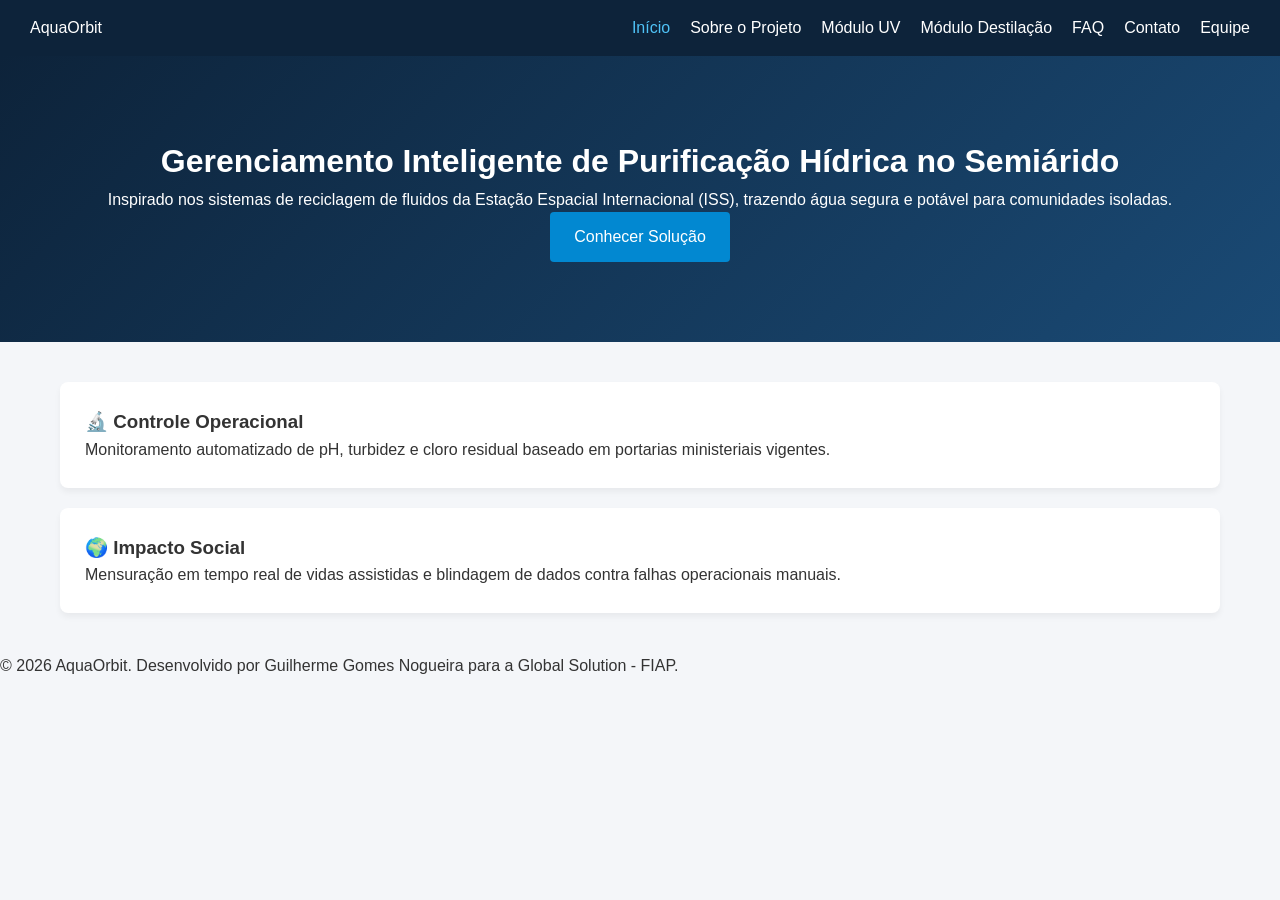
<file: front_end-gs/index.html>
<!DOCTYPE html>
<html lang="pt-BR">
<head>
    <meta charset="UTF-8">
    <meta name="viewport" content="width=device-width, initial-scale=1.0">
    <title>AquaOrbit - Gerenciamento Inteligente de Purificação Hídrica</title>
    <link rel="stylesheet" href="css/layout.css">
    <link rel="stylesheet" href="css/componentes.css">
</head>
<body>
    <header class="navbar">
        <div class="logo">AquaOrbit</div>
        <button class="menu-toggle" id="menuToggle" aria-label="Abrir Menu">☰</button>
        <nav class="nav-links" id="navLinks">
            <a href="index.html" class="active">Início</a>
            <a href="sobre.html">Sobre o Projeto</a>
            <a href="modulo-uv.html">Módulo UV</a>
            <a href="modulo-destilacao.html">Módulo Destilação</a>
            <a href="faq.html">FAQ</a>
            <a href="contato.html">Contato</a>
            <a href="integrantes.html">Equipe</a>
        </nav>
    </header>

    <main class="hero-section">
        <h1>Gerenciamento Inteligente de Purificação Hídrica no Semiárido</h1>
        <p>Inspirado nos sistemas de reciclagem de fluidos da Estação Espacial Internacional (ISS), trazendo água segura e potável para comunidades isoladas.</p>
        <div class="cta-container">
            <a href="sobre.html" class="btn-primary">Conhecer Solução</a>
        </div>
    </main>

    <section class="features-grid">
        <div class="feature-card">
            <h3>🔬 Controle Operacional</h3>
            <p>Monitoramento automatizado de pH, turbidez e cloro residual baseado em portarias ministeriais vigentes.</p>
        </div>
        <div class="feature-card">
            <h3>🌍 Impacto Social</h3>
            <p>Mensuração em tempo real de vidas assistidas e blindagem de dados contra falhas operacionais manuais.</p>
        </div>
    </section>

    <footer>
        <p>&copy; 2026 AquaOrbit. Desenvolvido por Guilherme Gomes Nogueira para a Global Solution - FIAP.</p>
    </footer>
    <script src="js/main.js"></script>
</body>
</html>
</file>
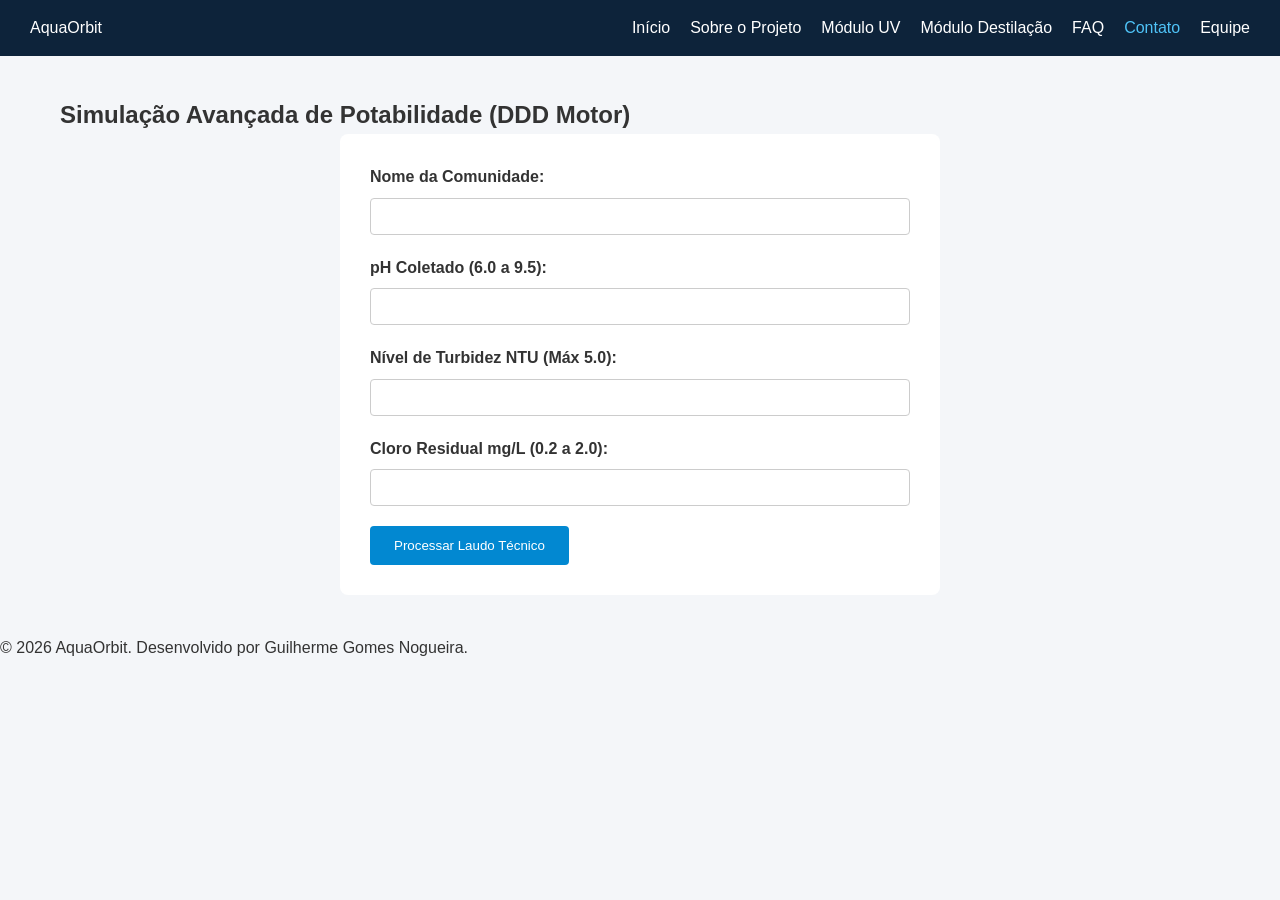
<file: front_end-gs/contato.html>
<!DOCTYPE html>
<html lang="pt-BR">
<head>
    <meta charset="UTF-8">
    <meta name="viewport" content="width=device-width, initial-scale=1.0">
    <title>AquaOrbit - Central de Testes & Contato</title>
    <link rel="stylesheet" href="css/layout.css">
    <link rel="stylesheet" href="css/componentes.css">
</head>
<body>
    <header class="navbar">
        <div class="logo">AquaOrbit</div>
        <button class="menu-toggle" id="menuToggle">☰</button>
        <nav class="nav-links" id="navLinks">
            <a href="index.html">Início</a>
            <a href="sobre.html">Sobre o Projeto</a>
            <a href="modulo-uv.html">Módulo UV</a>
            <a href="modulo-destilacao.html">Módulo Destilação</a>
            <a href="faq.html">FAQ</a>
            <a href="contato.html" class="active">Contato</a>
            <a href="integrantes.html">Equipe</a>
        </nav>
    </header>

    <main class="container">
        <h2>Simulação Avançada de Potabilidade (DDD Motor)</h2>
        <form id="contactForm" class="styled-form">
            <div class="form-group">
                <label for="commName">Nome da Comunidade:</label>
                <input type="text" id="commName" required>
            </div>
            <div class="form-group">
                <label for="phValue">pH Coletado (6.0 a 9.5):</label>
                <input type="number" step="0.1" id="phValue" required>
            </div>
            <div class="form-group">
                <label for="turbidezValue">Nível de Turbidez NTU (Máx 5.0):</label>
                <input type="number" step="0.1" id="turbidezValue" required>
            </div>
            <div class="form-group">
                <label for="cloroValue">Cloro Residual mg/L (0.2 a 2.0):</label>
                <input type="number" step="0.1" id="cloroValue" required>
            </div>
            <button type="submit" class="btn-primary">Processar Laudo Técnico</button>
        </form>
        <div id="formFeedback" class="feedback-box hidden"></div>
    </main>

    <footer>
        <p>&copy; 2026 AquaOrbit. Desenvolvido por Guilherme Gomes Nogueira.</p>
    </footer>
    <script src="js/main.js"></script>
</body>
</html>
</file>
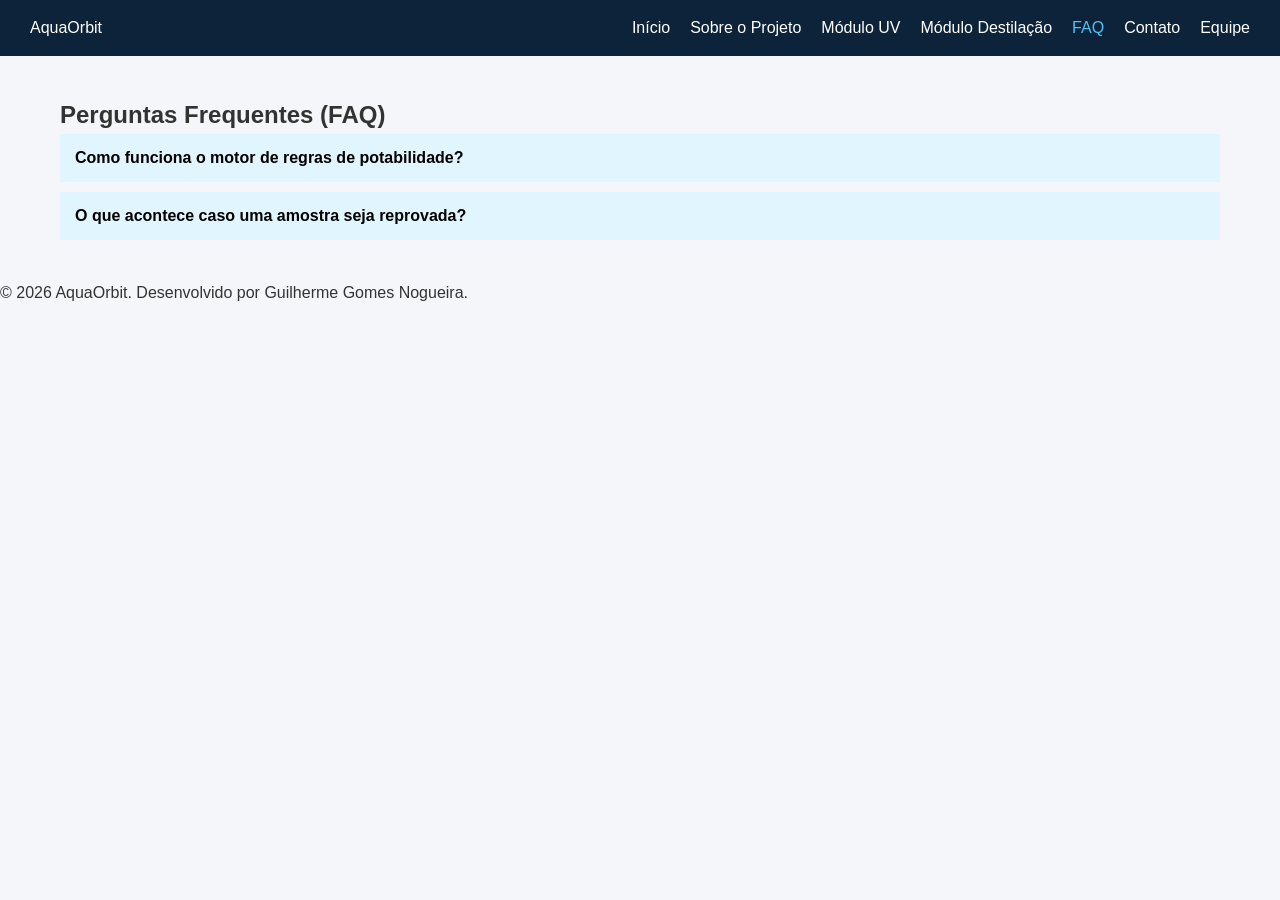
<file: front_end-gs/faq.html>
<!DOCTYPE html>
<html lang="pt-BR">
<head>
    <meta charset="UTF-8">
    <meta name="viewport" content="width=device-width, initial-scale=1.0">
    <title>AquaOrbit - FAQ</title>
    <link rel="stylesheet" href="css/layout.css">
    <link rel="stylesheet" href="css/componentes.css">
</head>
<body>
    <header class="navbar">
        <div class="logo">AquaOrbit</div>
        <button class="menu-toggle" id="menuToggle">☰</button>
        <nav class="nav-links" id="navLinks">
            <a href="index.html">Início</a>
            <a href="sobre.html">Sobre o Projeto</a>
            <a href="modulo-uv.html">Módulo UV</a>
            <a href="modulo-destilacao.html">Módulo Destilação</a>
            <a href="faq.html" class="active">FAQ</a>
            <a href="contato.html">Contato</a>
            <a href="integrantes.html">Equipe</a>
        </nav>
    </header>

    <main class="container">
        <h2>Perguntas Frequentes (FAQ)</h2>
        <div class="accordion">
            <div class="accordion-item">
                <button class="accordion-header">Como funciona o motor de regras de potabilidade?</button>
                <div class="accordion-body">
                    <p>O sistema processa variáveis analíticas decimais de pH (meta entre 6.0 e 9.5), turbidez (máximo 5.0 NTU) e cloro residual (entre 0.2 e 2.0 mg/L) para determinar a aprovação da amostra.</p>
                </div>
            </div>
            <div class="accordion-item">
                <button class="accordion-header">O que acontece caso uma amostra seja reprovada?</button>
                <div class="accordion-body">
                    <p>O método de auditoria dispara reativamente um alerta priorizado, exibindo o código de identificação do hardware para interrupção operacional imediata e triagem em campo.</p>
                </div>
            </div>
        </div>
    </main>

    <footer>
        <p>&copy; 2026 AquaOrbit. Desenvolvido por Guilherme Gomes Nogueira.</p>
    </footer>
    <script src="js/main.js"></script>
</body>
</html>
</file>
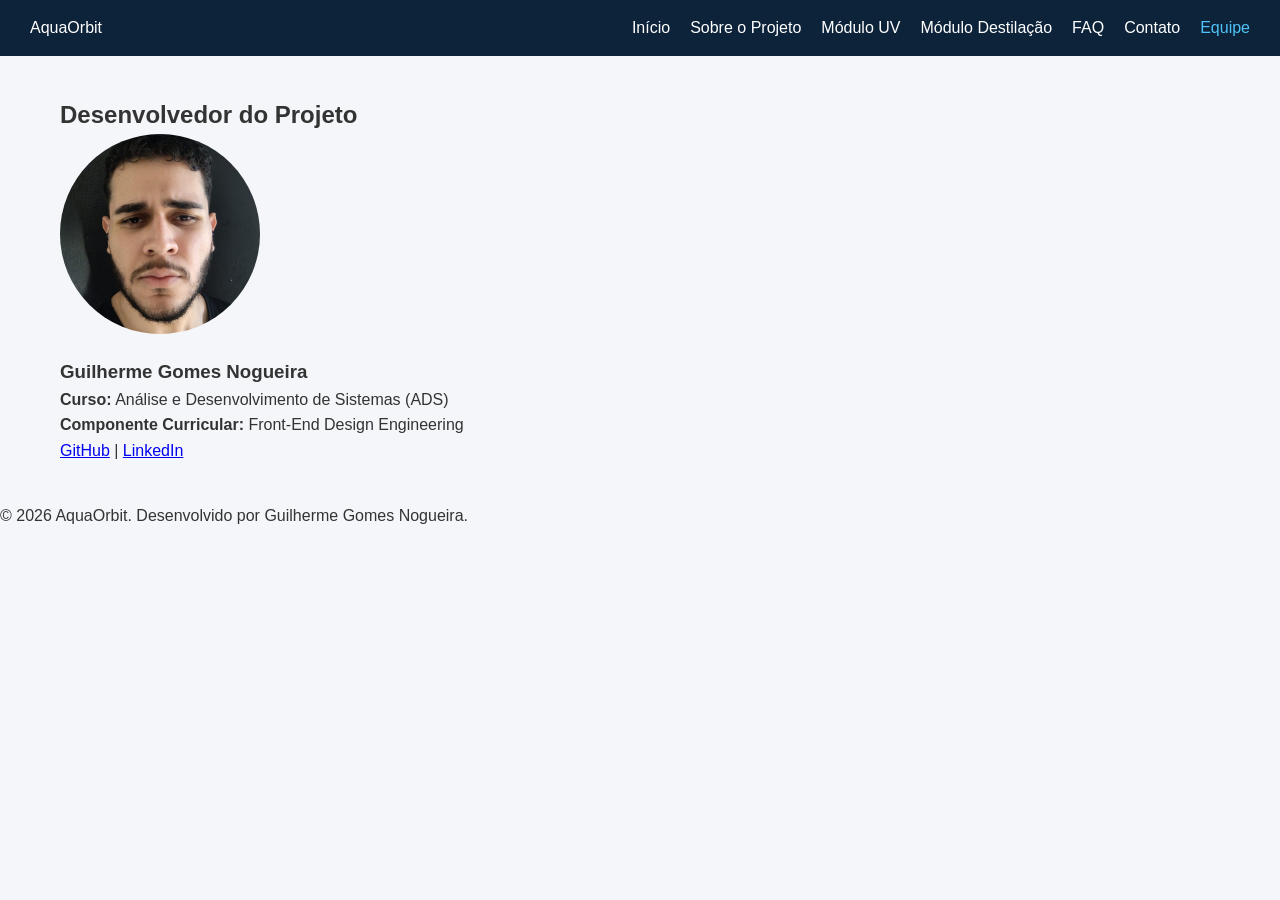
<file: front_end-gs/integrantes.html>
<!DOCTYPE html>
<html lang="pt-BR">
<head>
    <meta charset="UTF-8">
    <meta name="viewport" content="width=device-width, initial-scale=1.0">
    <title>AquaOrbit - Integrantes</title>
    <link rel="stylesheet" href="css/layout.css">
    <link rel="stylesheet" href="css/componentes.css">
</head>
<body>
    <header class="navbar">
        <div class="logo">AquaOrbit</div>
        <button class="menu-toggle" id="menuToggle">☰</button>
        <nav class="nav-links" id="navLinks">
            <a href="index.html">Início</a>
            <a href="sobre.html">Sobre o Projeto</a>
            <a href="modulo-uv.html">Módulo UV</a>
            <a href="modulo-destilacao.html">Módulo Destilação</a>
            <a href="faq.html">FAQ</a>
            <a href="contato.html">Contato</a>
            <a href="integrantes.html" class="active">Equipe</a>
        </nav>
    </header>

    <main class="container">
        <section class="team-section">
            <h2>Desenvolvedor do Projeto</h2>
            <div class="profile-card">
                <img src="assets/Guilherme.jpeg" alt="Foto de Guilherme Gomes Nogueira" class="profile-img">
                <h3>Guilherme Gomes Nogueira</h3>
                <p><strong>Curso:</strong> Análise e Desenvolvimento de Sistemas (ADS)</p>
                <p><strong>Componente Curricular:</strong> Front-End Design Engineering</p>
                <div class="social-links">
                    <a href="https://github.com/GUIGN-eng" target="_blank" class="btn-secondary">GitHub</a> |
                    <a href="https://www.linkedin.com/in/guilherme-gomes-731210388" target="_blank" class="btn-secondary">LinkedIn</a>
                </div>
            </div>
        </section>
    </main>

    <footer>
        <p>&copy; 2026 AquaOrbit. Desenvolvido por Guilherme Gomes Nogueira.</p>
    </footer>
    <script src="js/main.js"></script>
</body>
</html>
</file>
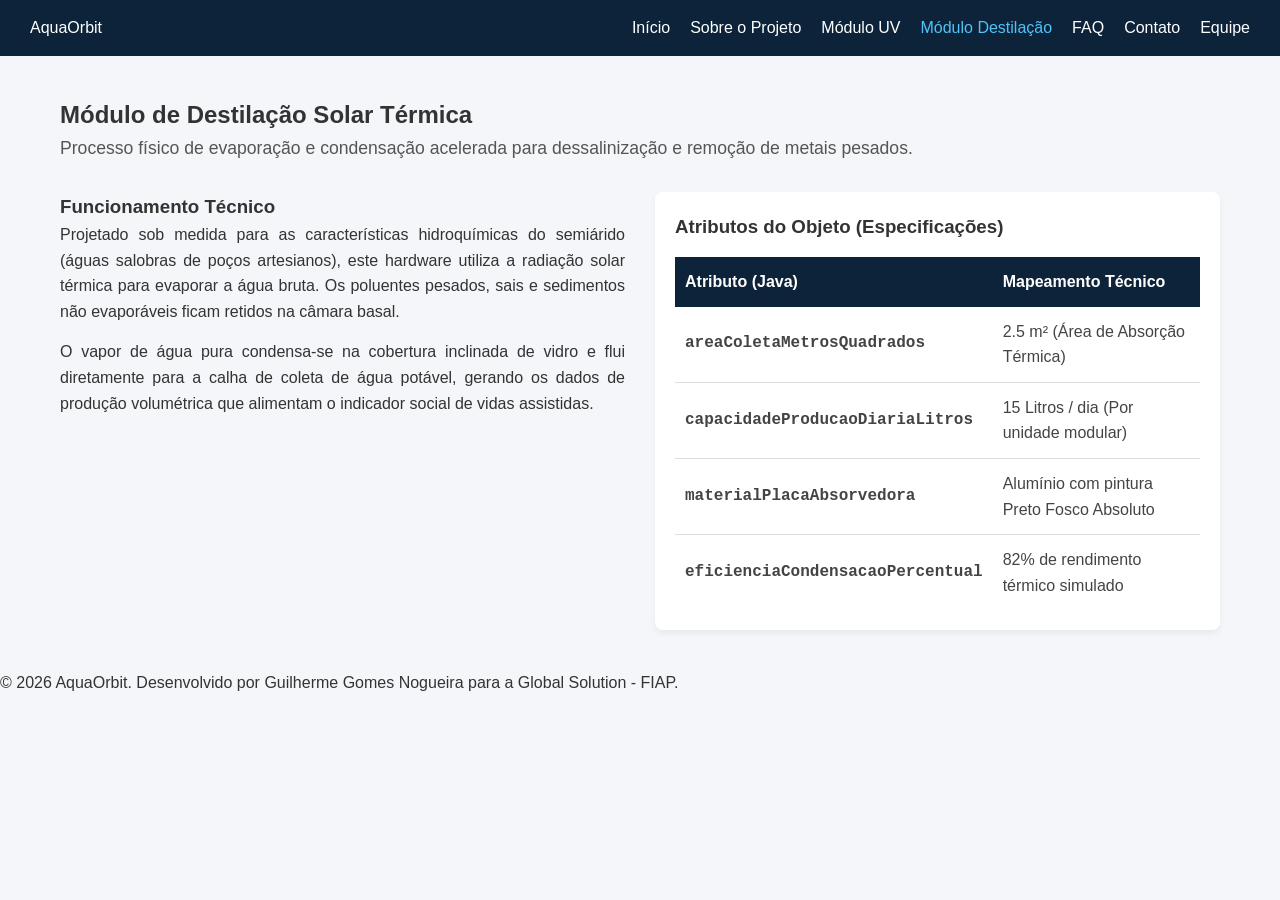
<file: front_end-gs/modulo-destilacao.html>
<!DOCTYPE html>
<html lang="pt-BR">
<head>
    <meta charset="UTF-8">
    <meta name="viewport" content="width=device-width, initial-scale=1.0">
    <title>AquaOrbit - Módulo de Destilação Solar</title>
    <link rel="stylesheet" href="css/layout.css">
    <link rel="stylesheet" href="css/componentes.css">
</head>
<body>
    <header class="navbar">
        <div class="logo">AquaOrbit</div>
        <button class="menu-toggle" id="menuToggle" aria-label="Abrir Menu">☰</button>
        <nav class="nav-links" id="navLinks">
            <a href="index.html">Início</a>
            <a href="sobre.html">Sobre o Projeto</a>
            <a href="modulo-uv.html">Módulo UV</a>
            <a href="modulo-destilacao.html" class="active">Módulo Destilação</a>
            <a href="faq.html">FAQ</a>
            <a href="contato.html">Contato</a>
            <a href="integrantes.html">Equipe</a>
        </nav>
    </header>

    <main class="container">
        <section class="tech-detail">
            <h2>Módulo de Destilação Solar Térmica</h2>
            <p class="subtitle">Processo físico de evaporação e condensação acelerada para dessalinização e remoção de metais pesados.</p>
            
            <div class="grid-two-columns">
                <div class="text-block">
                    <h3>Funcionamento Técnico</h3>
                    <p>Projetado sob medida para as características hidroquímicas do semiárido (águas salobras de poços artesianos), este hardware utiliza a radiação solar térmica para evaporar a água bruta. Os poluentes pesados, sais e sedimentos não evaporáveis ficam retidos na câmara basal.</p>
                    <p>O vapor de água pura condensa-se na cobertura inclinada de vidro e flui diretamente para a calha de coleta de água potável, gerando os dados de produção volumétrica que alimentam o indicador social de vidas assistidas.</p>
                </div>
                
                <div class="specs-table-container">
                    <h3>Atributos do Objeto (Especificações)</h3>
                    <table class="tech-table">
                        <thead>
                            <tr>
                                <th>Atributo (Java)</th>
                                <th>Mapeamento Técnico</th>
                            </tr>
                        </thead>
                        <tbody>
                            <tr>
                                <td class="code-cell">areaColetaMetrosQuadrados</td>
                                <td>2.5 m² (Área de Absorção Térmica)</td>
                            </tr>
                            <tr>
                                <td class="code-cell">capacidadeProducaoDiariaLitros</td>
                                <td>15 Litros / dia (Por unidade modular)</td>
                            </tr>
                            <tr>
                                <td class="code-cell">materialPlacaAbsorvedora</td>
                                <td>Alumínio com pintura Preto Fosco Absoluto</td>
                            </tr>
                            <tr>
                                <td class="code-cell">eficienciaCondensacaoPercentual</td>
                                <td>82% de rendimento térmico simulado</td>
                            </tr>
                        </tbody>
                    </table>
                </div>
            </div>
        </section>
    </main>

    <footer>
        <p>&copy; 2026 AquaOrbit. Desenvolvido por Guilherme Gomes Nogueira para a Global Solution - FIAP.</p>
    </footer>
    <script src="js/main.js"></script>
</body>
</html>
</file>
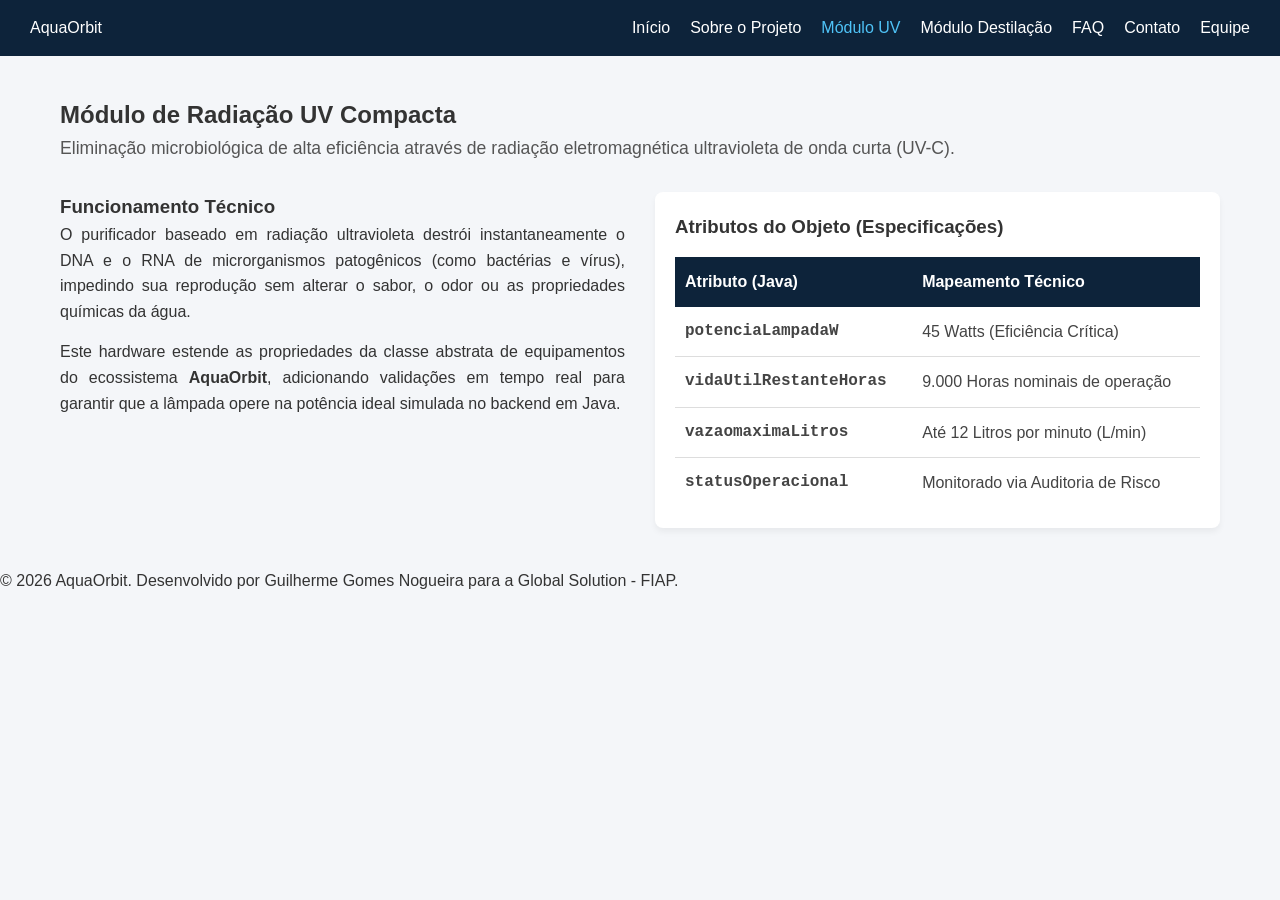
<file: front_end-gs/modulo-uv.html>
<!DOCTYPE html>
<html lang="pt-BR">
<head>
    <meta charset="UTF-8">
    <meta name="viewport" content="width=device-width, initial-scale=1.0">
    <title>AquaOrbit - Módulo de Radiação UV</title>
    <link rel="stylesheet" href="css/layout.css">
    <link rel="stylesheet" href="css/componentes.css">
</head>
<body>
    <header class="navbar">
        <div class="logo">AquaOrbit</div>
        <button class="menu-toggle" id="menuToggle" aria-label="Abrir Menu">☰</button>
        <nav class="nav-links" id="navLinks">
            <a href="index.html">Início</a>
            <a href="sobre.html">Sobre o Projeto</a>
            <a href="modulo-uv.html" class="active">Módulo UV</a>
            <a href="modulo-destilacao.html">Módulo Destilação</a>
            <a href="faq.html">FAQ</a>
            <a href="contato.html">Contato</a>
            <a href="integrantes.html">Equipe</a>
        </nav>
    </header>

    <main class="container">
        <section class="tech-detail">
            <h2>Módulo de Radiação UV Compacta</h2>
            <p class="subtitle">Eliminação microbiológica de alta eficiência através de radiação eletromagnética ultravioleta de onda curta (UV-C).</p>
            
            <div class="grid-two-columns">
                <div class="text-block">
                    <h3>Funcionamento Técnico</h3>
                    <p>O purificador baseado em radiação ultravioleta destrói instantaneamente o DNA e o RNA de microrganismos patogênicos (como bactérias e vírus), impedindo sua reprodução sem alterar o sabor, o odor ou as propriedades químicas da água.</p>
                    <p>Este hardware estende as propriedades da classe abstrata de equipamentos do ecossistema <strong>AquaOrbit</strong>, adicionando validações em tempo real para garantir que a lâmpada opere na potência ideal simulada no backend em Java.</p>
                </div>
                
                <div class="specs-table-container">
                    <h3>Atributos do Objeto (Especificações)</h3>
                    <table class="tech-table">
                        <thead>
                            <tr>
                                <th>Atributo (Java)</th>
                                <th>Mapeamento Técnico</th>
                            </tr>
                        </thead>
                        <tbody>
                            <tr>
                                <td class="code-cell">potenciaLampadaW</td>
                                <td>45 Watts (Eficiência Crítica)</td>
                            </tr>
                            <tr>
                                <td class="code-cell">vidaUtilRestanteHoras</td>
                                <td>9.000 Horas nominais de operação</td>
                            </tr>
                            <tr>
                                <td class="code-cell">vazaomaximaLitros</td>
                                <td>Até 12 Litros por minuto (L/min)</td>
                            </tr>
                            <tr>
                                <td class="code-cell">statusOperacional</td>
                                <td>Monitorado via Auditoria de Risco</td>
                            </tr>
                        </tbody>
                    </table>
                </div>
            </div>
        </section>
    </main>

    <footer>
        <p>&copy; 2026 AquaOrbit. Desenvolvido por Guilherme Gomes Nogueira para a Global Solution - FIAP.</p>
    </footer>
    <script src="js/main.js"></script>
</body>
</html>
</file>
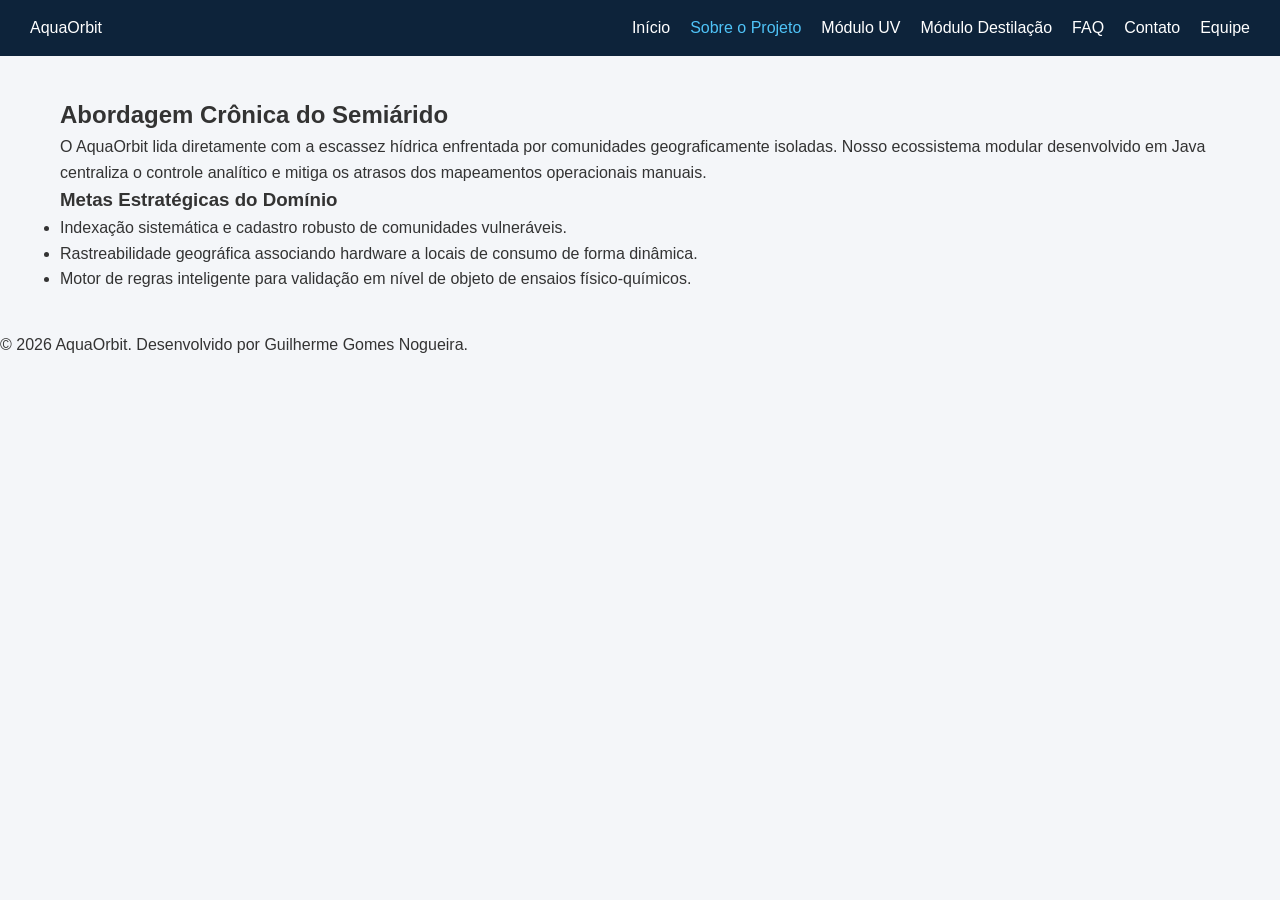
<file: front_end-gs/sobre.html>
<!DOCTYPE html>
<html lang="pt-BR">
<head>
    <meta charset="UTF-8">
    <meta name="viewport" content="width=device-width, initial-scale=1.0">
    <title>AquaOrbit - Sobre o Projeto</title>
    <link rel="stylesheet" href="css/layout.css">
    <link rel="stylesheet" href="css/componentes.css">
</head>
<body>
    <header class="navbar">
        <div class="logo">AquaOrbit</div>
        <button class="menu-toggle" id="menuToggle">☰</button>
        <nav class="nav-links" id="navLinks">
            <a href="index.html">Início</a>
            <a href="sobre.html" class="active">Sobre o Projeto</a>
            <a href="modulo-uv.html">Módulo UV</a>
            <a href="modulo-destilacao.html">Módulo Destilação</a>
            <a href="faq.html">FAQ</a>
            <a href="contato.html">Contato</a>
            <a href="integrantes.html">Equipe</a>
        </nav>
    </header>

    <main class="container">
        <section class="about-content">
            <h2>Abordagem Crônica do Semiárido</h2>
            <p>O AquaOrbit lida diretamente com a escassez hídrica enfrentada por comunidades geograficamente isoladas. Nosso ecossistema modular desenvolvido em Java centraliza o controle analítico e mitiga os atrasos dos mapeamentos operacionais manuais.</p>
            
            <h3>Metas Estratégicas do Domínio</h3>
            <ul>
                <li>Indexação sistemática e cadastro robusto de comunidades vulneráveis.</li>
                <li>Rastreabilidade geográfica associando hardware a locais de consumo de forma dinâmica.</li>
                <li>Motor de regras inteligente para validação em nível de objeto de ensaios físico-químicos.</li>
            </ul>
        </section>
    </main>

    <footer>
        <p>&copy; 2026 AquaOrbit. Desenvolvido por Guilherme Gomes Nogueira.</p>
    </footer>
    <script src="js/main.js"></script>
</body>
</html>
</file>
<file: front_end-gs/css/layout.css>
* {
    margin: 0;
    padding: 0;
    box-sizing: border-box;
    font-family: 'Arial', sans-serif;
}

body {
    background-color: #f4f6f9;
    color: #333;
    line-height: 1.6;
}

.container {
    max-width: 1200px;
    margin: 40px auto;
    padding: 0 20px;
}

/* NAVBAR E RESPONSIVIDADE EM @MEDIA QUERIES */
.navbar {
    display: flex;
    justify-content: space-between;
    align-items: center;
    background-color: #0d233a;
    padding: 15px 30px;
    color: #fff;
    position: relative;
}

.nav-links {
    display: flex;
    gap: 20px;
}

.nav-links a {
    color: #fff;
    text-decoration: none;
    font-weight: 500;
    transition: color 0.3s;
}

.nav-links a:hover, .nav-links a.active {
    color: #4fc3f7;
}

.menu-toggle {
    display: none;
    background: none;
    border: none;
    color: #fff;
    font-size: 24px;
    cursor: pointer;
}

/* TABLET */
@media (max-width: 992px) {
    .container { margin: 20px auto; }
}

/* MOBILE - MENU HAMBÚRGUER OBRIGATÓRIO */
@media (max-width: 768px) {
    .menu-toggle {
        display: block;
    }
    .nav-links {
        display: none;
        flex-direction: column;
        width: 100%;
        position: absolute;
        top: 60px;
        left: 0;
        background-color: #0d233a;
        padding: 20px;
        gap: 15px;
        z-index: 1000;
    }
    .nav-links.active {
        display: flex;
    }
}
</file>
<file: front_end-gs/css/componentes.css>
/* HERO SECTION & CARDS */
.hero-section {
    background: linear-gradient(135deg, #0d233a 0%, #1a4a75 100%);
    color: white;
    text-align: center;
    padding: 80px 20px;
}

.features-grid {
    display: grid;
    grid-template-columns: repeat(auto-fit, minmax(300px, 1-fraction));
    gap: 20px;
    padding: 40px 20px;
    max-width: 1200px;
    margin: 0 auto;
}

.feature-card {
    background: white;
    padding: 25px;
    border-radius: 8px;
    box-shadow: 0 4px 6px rgba(0,0,0,0.05);
}

/* FORMULÁRIOS & BOTOES */
.styled-form {
    background: white;
    padding: 30px;
    border-radius: 8px;
    max-width: 600px;
    margin: 0 auto;
}

.form-group {
    margin-bottom: 20px;
}

.form-group label {
    display: block;
    margin-bottom: 8px;
    font-weight: bold;
}

.form-group input {
    width: 100%;
    padding: 10px;
    border: 1px solid #ccc;
    border-radius: 4px;
}

.btn-primary {
    background-color: #0288d1;
    color: white;
    padding: 12px 24px;
    border: none;
    border-radius: 4px;
    cursor: pointer;
    text-decoration: none;
    display: inline-block;
}

/* ACORDEON (FAQ) */
.accordion-item {
    background: white;
    margin-bottom: 10px;
    border-radius: 4px;
}

.accordion-header {
    width: 100%;
    text-align: left;
    padding: 15px;
    background: #e1f5fe;
    border: none;
    font-size: 16px;
    font-weight: bold;
    cursor: pointer;
}

.accordion-body {
    padding: 15px;
    display: none;
}

.profile-img {
    width: 200px;         
    height: 200px;        
    object-fit: cover;    
    border-radius: 50%;   
    margin: 0 auto 15px;  
}

.accordion-body.active {
    display: block;
}

.feedback-box {
    margin-top: 20px;
    padding: 15px;
    border-radius: 4px;
    text-align: center;
    font-weight: bold;
}

.success-laudo { background-color: #c8e6c9; color: #256029; }
.danger-laudo { background-color: #ffcdd2; color: #c62828; }
.hidden { display: none; }

/* ESTRUTURA DE LAYOUT PARA AS PÁGINAS DA SOLUÇÃO */
.grid-two-columns {
    display: grid;
    grid-template-columns: repeat(auto-fit, minmax(300px, 1fr));
    gap: 30px;
    margin-top: 30px;
}

.subtitle {
    font-size: 1.1rem;
    color: #555;
    margin-bottom: 20px;
}

.text-block p {
    margin-bottom: 15px;
    text-align: justify;
}

.specs-table-container {
    background: #ffffff;
    padding: 20px;
    border-radius: 8px;
    box-shadow: 0 4px 6px rgba(0, 0, 0, 0.05);
}

/* ESTILIZAÇÃO COMPLETA DE TABELAS */
.tech-table {
    width: 100%;
    border-collapse: collapse;
    margin-top: 15px;
}

.tech-table th {
    background-color: #0d233a;
    color: #ffffff;
    text-align: left;
    padding: 12px 10px;
    font-weight: 600;
}

.tech-table td {
    padding: 12px 10px;
    border-bottom: 1px solid #dddddd;
    color: #444;
}

.tech-table tr:last-child td {
    border-bottom: none;
}

.code-cell {
    font-family: 'Courier New', Courier, monospace;
    font-weight: bold;
    color: #0288d1;
}
</file>
